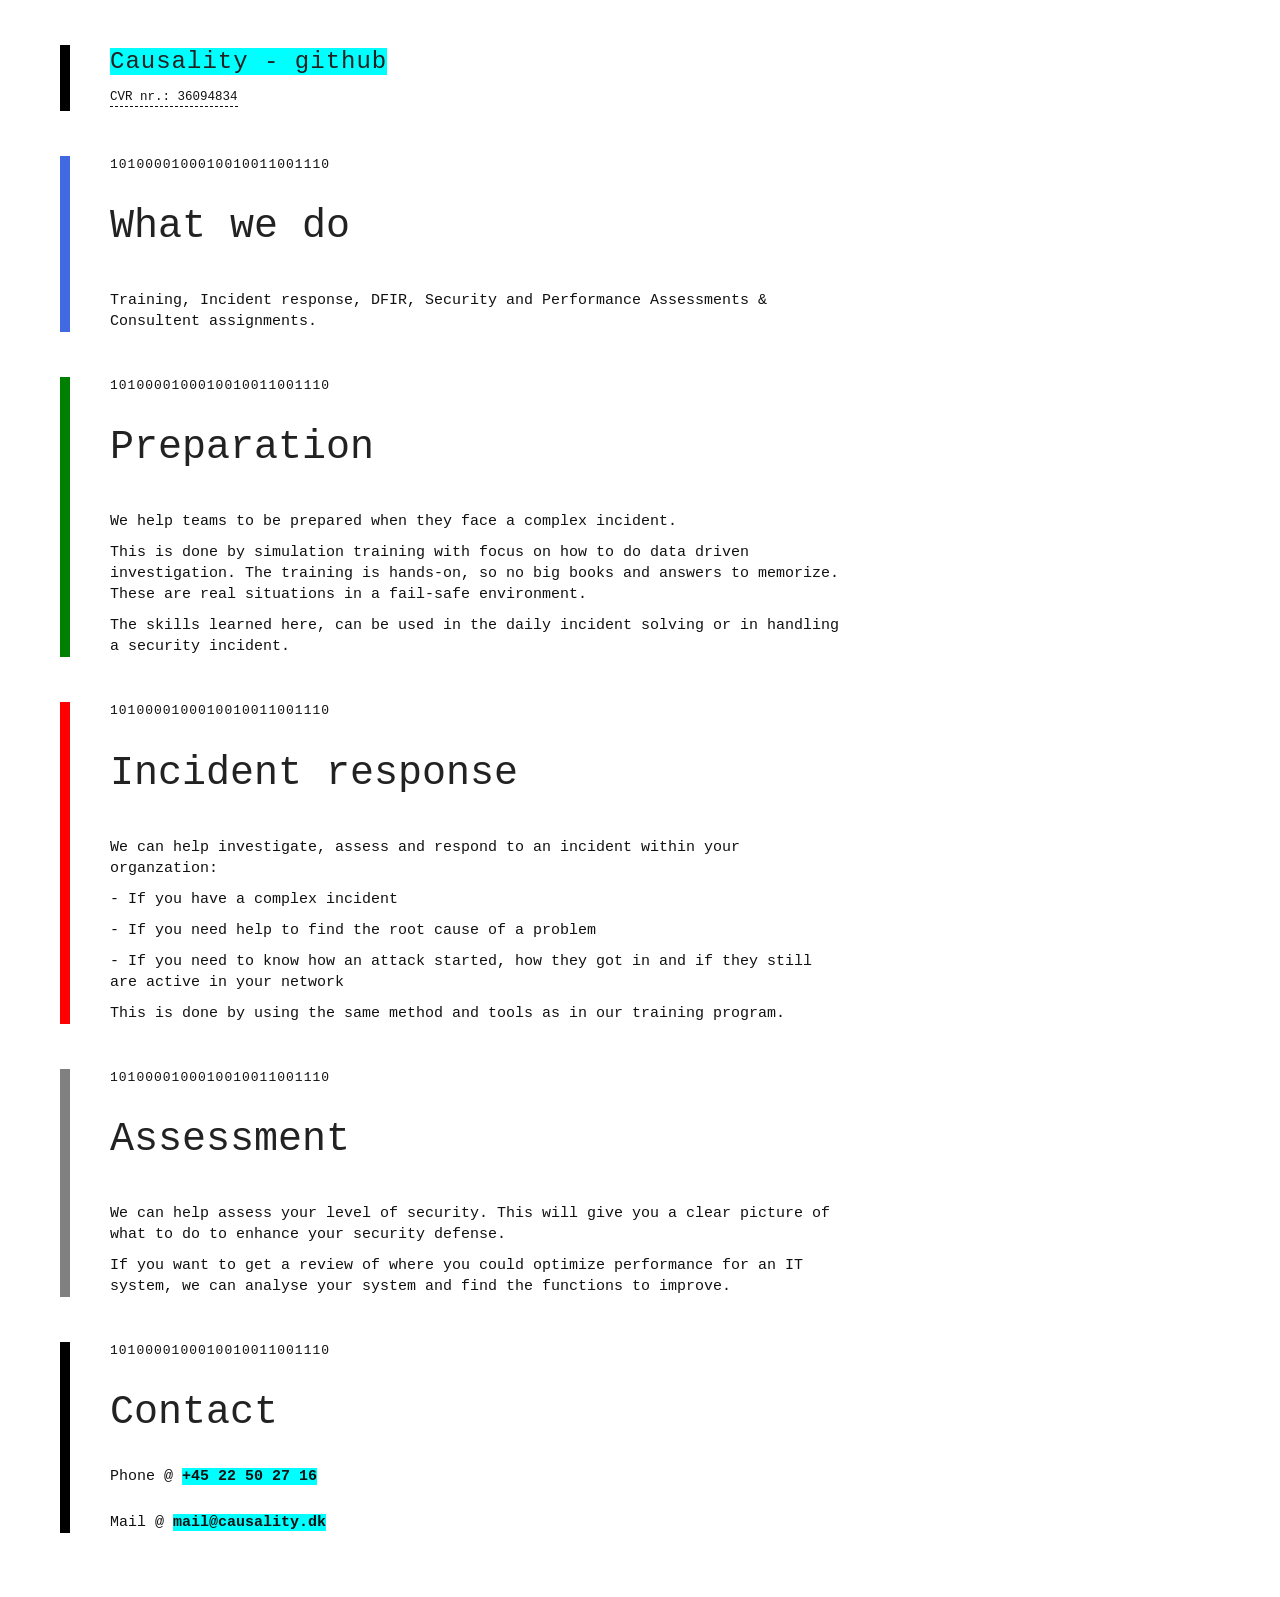
<file: index.html>
<!DOCTYPE html>
<html lang="en">
<head>
  <meta charset="utf-8">
  <meta name="viewport" content="width=device-width, initial-scale=1.0" />
  <title>Causality</title>
  <meta content="Simulation training, Incident reponse, DFIR, Security, Root cause, Assessment" name="description">

  <link rel="icon" href="favicon.ico">
  <link href="css/styles.css" media="screen" rel="stylesheet" type="text/css">
</head>
<body>
  <main>
   <company>
    <section>
      <h1 class="big name"><a href="/">Causality - github</a></h1>
      <p class="time" id="time">CVR nr.: 36094834 </p>
    </section>
   </company>
   <br><br><br>
   <whatwedo>
    <section>
      <p class="sign">1010000100010010011001110</p>
      <h2 class="big">What we do</h2>
            <ul>
        <li>Training, Incident response, DFIR, Security and Performance Assessments & Consultent assignments.</li>
      </ul>
    </section>
   </whatwedo>
   <br><br><br>
   <preperation>
    <section>
      <p class="sign">1010000100010010011001110</p>
      <h2 class="big">Preparation</h2>
      <ul>
        <li>We help teams to be prepared when they face a complex incident.</li>
        <li>This is done by simulation training with focus on how to do data driven investigation. The training is hands-on, so no big books and answers to memorize. These are real situations in a fail-safe environment.</li>
        <li>The skills learned here, can be used in the daily incident solving or in handling a security incident.</li>
      </ul>
    </section>
   </preperation>
   <br><br><br>
   <incident>
    <section>
      <p class="sign">1010000100010010011001110</p>
      <h2 class="big">Incident response</h2>
      <ul>
        <li>We can help investigate, assess and respond to an incident within your organzation:</li>
        <li>- If you have a complex incident</li>
        <li>- If you need help to find the root cause of a problem</li>
        <li>- If you need to know how an attack started, how they got in and if they still are active in your network</li>
         <li>This is done by using the same method and tools as in our training program.</li>
      </ul>
    </section>
   </incident>
   <br><br><br>
   <assessment>
    <section>
      <p class="sign">1010000100010010011001110</p>
      <h2 class="big">Assessment</h2>
      <ul>
        <li>We can help assess your level of security. This will give you a clear picture of what to do to enhance your security defense.</li>
        	<li>If you want to get a review of where you could optimize performance for an IT system, we can analyse your system and find the functions to improve.</li>
      </ul>
    </section>
   </assessment>
   <br><br><br>
   <contact>
    <section>
      <p class="sign">1010000100010010011001110</p>
      <h2 class="big">Contact</h2>
      <p>Phone @ <b><a>+45 22 50 27 16</a></b></p>
      <p>Mail @ <b><a href="mailto:mail@causality.dk">mail@causality.dk</a></b></p>
    </section>
   </contact>
  </main>
</body>
</html>
</file>
<file: css/styles.css>
@font-face {
    font-family: "Lucida Console";
    font-style: normal;
    font-weight: 700;
}
@font-face {
    font-family: "Lucida Console";
    font-style: normal;
    font-weight: 400;
}
@font-face {
    font-family: "Lucida Console";
    font-style: normal;
    font-weight: 500;
}

/**
 * 1. Set default font family to sans-serif.
 * 2. Prevent iOS text size adjust after orientation change, without disabling
 *    user zoom.
 */

* {
  margin:0;
  padding: 0;
  line-height: 1;
  -webkit-tap-highlight-color: rgba(0,0,0,0);
}

html {
  font-family: "Lucida Console",monospace;
  -ms-text-size-adjust: 100%; /* 2 */
  -webkit-text-size-adjust: 100%; /* 2 */
}

/**
 * Remove default margin.
 */

body {
  margin: 0;
  font-size: 15px;
  box-sizing:border-box;
}

/* HTML5 display definitions
   ========================================================================== */

/**
 * Correct `block` display not defined for any HTML5 element in IE 8/9.
 * Correct `block` display not defined for `details` or `summary` in IE 10/11 and Firefox.
 * Correct `block` display not defined for `main` in IE 11.
 */

article,
aside,
details,
figcaption,
figure,
footer,
header,
hgroup,
main,
nav,
section,
summary {
  display: block;
}

/* Links
   ========================================================================== */

/**
 * Remove the gray background color from active links in IE 10.
 */

a {
  background: transparent;
  text-decoration: none;
  color:inherit;
  cursor: pointer;
  outline: none;
  -webkit-tap-highlight-color: rgba(0, 0, 0, 0);
}

/**
 * Improve readability when focused and also mouse hovegrey in all browsers.
 */

a:active,
a:hover {
  outline: 0;
}

/* Text-level semantics
   ========================================================================== */

/**
 * Address style set to `bolder` in Firefox 4+, Safari, and Chrome.
 */

b,
strong {
  font-weight: bold;
}

/**
 * Address variable `h1` font-size and margin within `section` and `article`
 * contexts in Firefox 4+, Safari, and Chrome.
 */

h1 {
  font-size: 2em;
  margin: 0.67em 0;
}

h1, h2, h3, h4, h5, h6, p, span {
  font-size: inherit;
  margin:0;
  font-weight: inherit;
  line-height: 1;
}

ol, ul {
  list-style: none;
}

/*-------*/

::selection {
  background: #4169E1;
}
::-moz-selection {
  background: #4169E1;
}


main {
  margin: 30px 60px 50px;
  max-width: 800px;
  overflow: hidden;
  box-sizing: border-box;
  padding: 15px 15px 15px 0;
}

main .sign {
  font-size: 13px;
  //font-weight: 500;
  letter-spacing: 1px;
  white-space: nowrap;
  overflow: hidden;
}

main section {
  margin-top: 50px;
  border-left: 10px solid green;
  padding-left: 40px;
  overflow: hidden;
}

company section {
  margin-top: 50px;
  border-left: 10px solid black;
  padding-left: 40px;
  overflow: hidden;
}

whatwedo section {
  margin-top: 50px;
  border-left: 10px solid royalblue;
  padding-left: 40px;
  overflow: hidden;
}

preperation section {
  margin-top: 50px;
  border-left: 10px solid green;
  padding-left: 40px;
  overflow: hidden;
}

incident section {
  margin-top: 50px;
  border-left: 10px solid red;
  padding-left: 40px;
  overflow: hidden;
}

assessment section {
  margin-top: 50px;
  border-left: 10px solid grey;
  padding-left: 40px;
  overflow: hidden;
}

contact section {
  margin-top: 50px;
  border-left: 10px solid black;
  padding-left: 40px;
  overflow: hidden;
}

main section:first-child {
  margin-top: 0;
}

main p, main ul, main h2, main h1 {
  margin-top: 25px;
  line-height: 1.4;
  font-size: 15px;
  color: #111;
  overflow: hidden;
}

main ul li {
  margin-top: 10px;
  line-height: 1.4;
}

main p.big, main h2.big {
  font-size: 40px;
  color: #222;
  word-wrap: break-word;
  font-weight: 500;
}

main h1.name {
  font-size: 24px;
  color: #222;
  margin-top: 0;
  font-weight: 500;
  letter-spacing: 1px;
}

main p:first-child {
  margin-top: 0;
}

main a {
  background: aqua;
}

main a:hover {
  background: #4169E1;
}

main b {	
  font-weight: 700;
}

main .star {
  color: grey;
}

.time {
  top: 35px;
  right: 80px;
  margin: 0;
  border-bottom: 1px dashed;
  font-size: 12.5px;
  margin-top: 10px;
  display: inline-block;
  font-weight: 500;
}

@media only screen 
and (max-width: 480px) {
  main {
    margin: 10px 20px 15px;
    padding: 15px 0;
  }

  main section {
    padding-left: 20px;
    border-left: 8px solid yellow;
    padding-left: 0;
    border: 0;
    margin-top: 40px;
  }

  main h2.big {
    font-size: 34px;
  }

  main h1.name {
    font-size: 24px;
  }

  main ul li {
    line-height: 1.45;
  }
}
</file>
